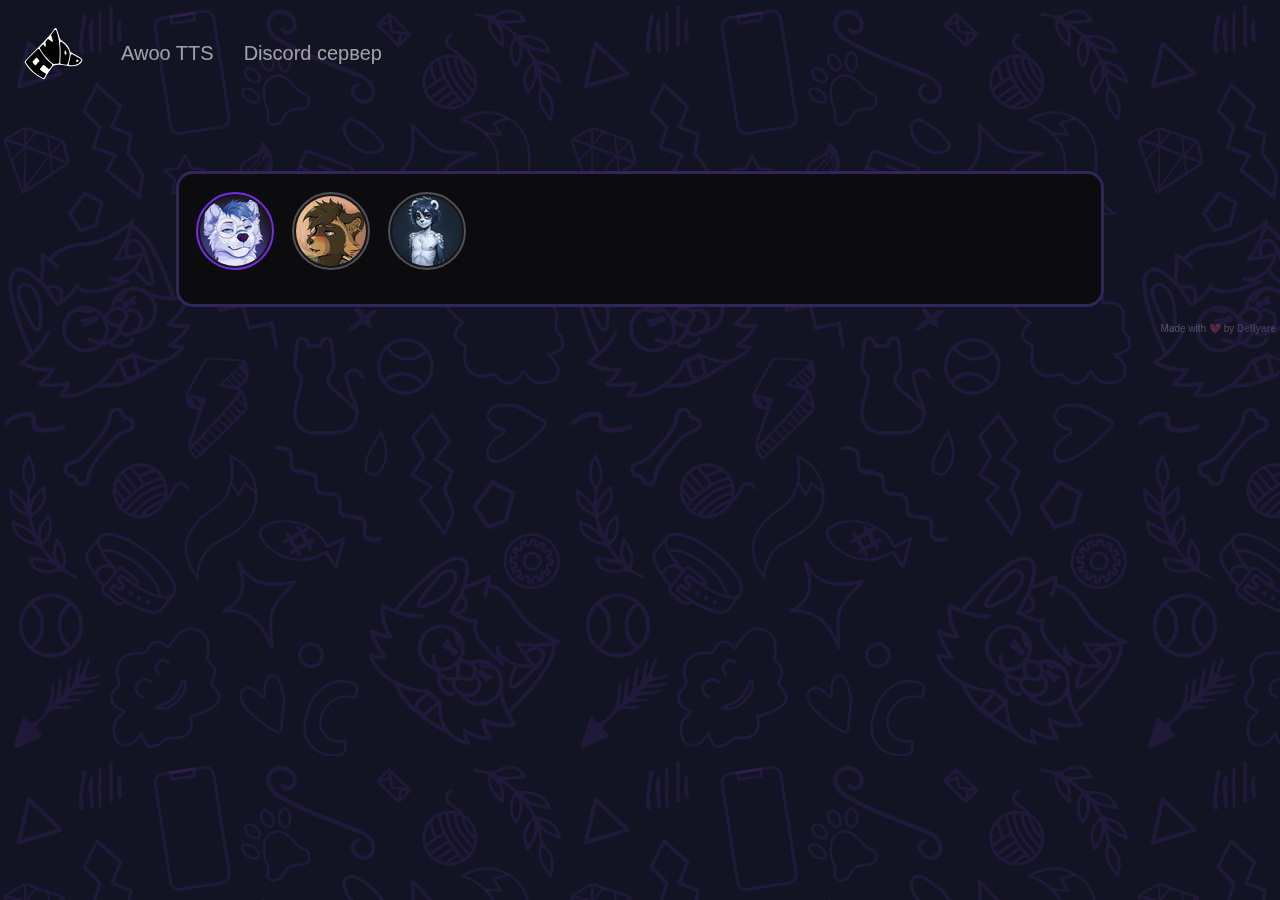
<file: index.html>
<!DOCTYPE html>
<html lang="ru">
<head>
	<meta name="title" content="Awoo Team">
	<meta name="description" content="Сайт Twitch команды Awoo">
	<meta name="keywords" content="furry, twitch, awoo, фурри, твич, vtuber, vtube, витубер, витебуры">
	<meta name="robots" content="index, follow">
	<meta http-equiv="Content-Type" content="text/html; charset=utf-8">
	<meta name="language" content="Russian">
	<meta name="twitter:card" content="summary">
	<meta name="twitter:site" content="@">
	<meta name="twitter:title" content="Awoo Team">
	<meta name="twitter:description" content="Сайт Twitch команды Awoo">
	
	<link rel="icon" type="image/png" href="/favicon-48x48.png" sizes="48x48" />
	<link rel="icon" type="image/svg+xml" href="/favicon.svg" />
	<link rel="shortcut icon" href="/favicon.ico" />
	<link rel="apple-touch-icon" sizes="180x180" href="/apple-touch-icon.png" />
	<meta name="apple-mobile-web-app-title" content="AwooTeam" />
	<link rel="manifest" href="/site.webmanifest" />
	
	<meta name="viewport" content="width=device-width, initial-scale=1" />
	
	<link rel="stylesheet" href="./static/default.css?v=1">
	<link rel="stylesheet" href="./static/index.css?v=1">

	<script src="https://embed.twitch.tv/embed/v1.js"></script>
	
	<!-- Yandex.Metrika counter -->
	<script type="text/javascript" >
		(function(m,e,t,r,i,k,a){m[i]=m[i]||function(){(m[i].a=m[i].a||[]).push(arguments)};
			m[i].l=1*new Date();
			for (var j = 0; j < document.scripts.length; j++) {if (document.scripts[j].src === r) { return; }}
			k=e.createElement(t),a=e.getElementsByTagName(t)[0],k.async=1,k.src=r,a.parentNode.insertBefore(k,a)})
		(window, document, "script", "https://mc.yandex.ru/metrika/tag.js", "ym");
		
		ym(98563178, "init", {
			clickmap:true,
			trackLinks:true,
			accurateTrackBounce:true,
			webvisor:true
		});
	</script>
	<noscript><div><img src="https://mc.yandex.ru/watch/98563178" style="position:absolute; left:-9999px;" alt="" /></div></noscript>
	<!-- /Yandex.Metrika counter -->

	<title>Awoo team</title>
</head>

<body>
	<nav class="navigation">
		<ul class="navigation__ul">
			<li class="navigation__li navigation__li--logo">
				<img class="navigation__logo" src="assets/images/logo.svg" alt="">
				<a class="navigation__logo-a" href="./" aria-label="На главную страницу"></a>
			</li>
			<li class="navigation__li">
				<a class="navigation__a" href="./tts">Awoo TTS</a>
			</li>
			<li class="navigation__li">
				<a class="navigation__a" href="https://discord.gg/nWaqmrPS2R" target="_blank">Discord сервер</a>
			</li>
		</ul>
	</nav>
	
	<main class="main">
		<div class="channel-container">
			<nav class="channels-list">
				<ul id="channelsList" class="channels-list__ul">
					<li id="channelbtn-m1shapager" class="channels-list__li channels-list__li--active">
						<button aria-label="Выбрать канал MishaPager" class="channels-list__button" onclick="changeChannel('m1shapager')">
							<img class="channels-list__img" src="./assets/images/avatars/m1shapager.png" alt="MishaPager Twitch Аватар">
						</button>
					</li>
					<li id="channelbtn-dellyare" class="channels-list__li">
						<button aria-label="Выбрать канал Dellyare" class="channels-list__button" onclick="changeChannel('dellyare')">
							<img class="channels-list__img" src="./assets/images/avatars/dellyare.png" alt="Dellyare Twitch Аватар">
						</button>
					</li>
					<li id="channelbtn-fluffy_mooon" class="channels-list__li">
						<button aria-label="Выбрать канал Fluffy_Mooon" class="channels-list__button" onclick="changeChannel('fluffy_mooon')">
							<img class="channels-list__img" src="./assets/images/avatars/fluffy_mooon.png" alt="fluffy_mooon Twitch Аватар">
						</button>
					</li>
				</ul>
			</nav>

			<div id="twitch-embed"></div>
		</div>

		<script type="text/javascript">
			const channelsList = document.getElementById("channelsList").children;
			
			const mainPlayer = new Twitch.Embed("twitch-embed", {
				channel: "m1shapager",
				layout: "video",
				theme: "dark",
			});
			
			function changeChannel(channel) {
				mainPlayer.setChannel(channel);

				for (let i = 0; i < channelsList.length; i++) {
					channelsList[i].classList.remove("channels-list__li--active");
				}

				document.getElementById(`channelbtn-${channel}`).classList.add("channels-list__li--active");
			}
		</script>
	</main>
	
	<span class="signature">Made with 💖 by <a class="signature__a" href="https://dellyare.com" target="_blank">Dellyare</a></span>
</body>

</html>
</file>
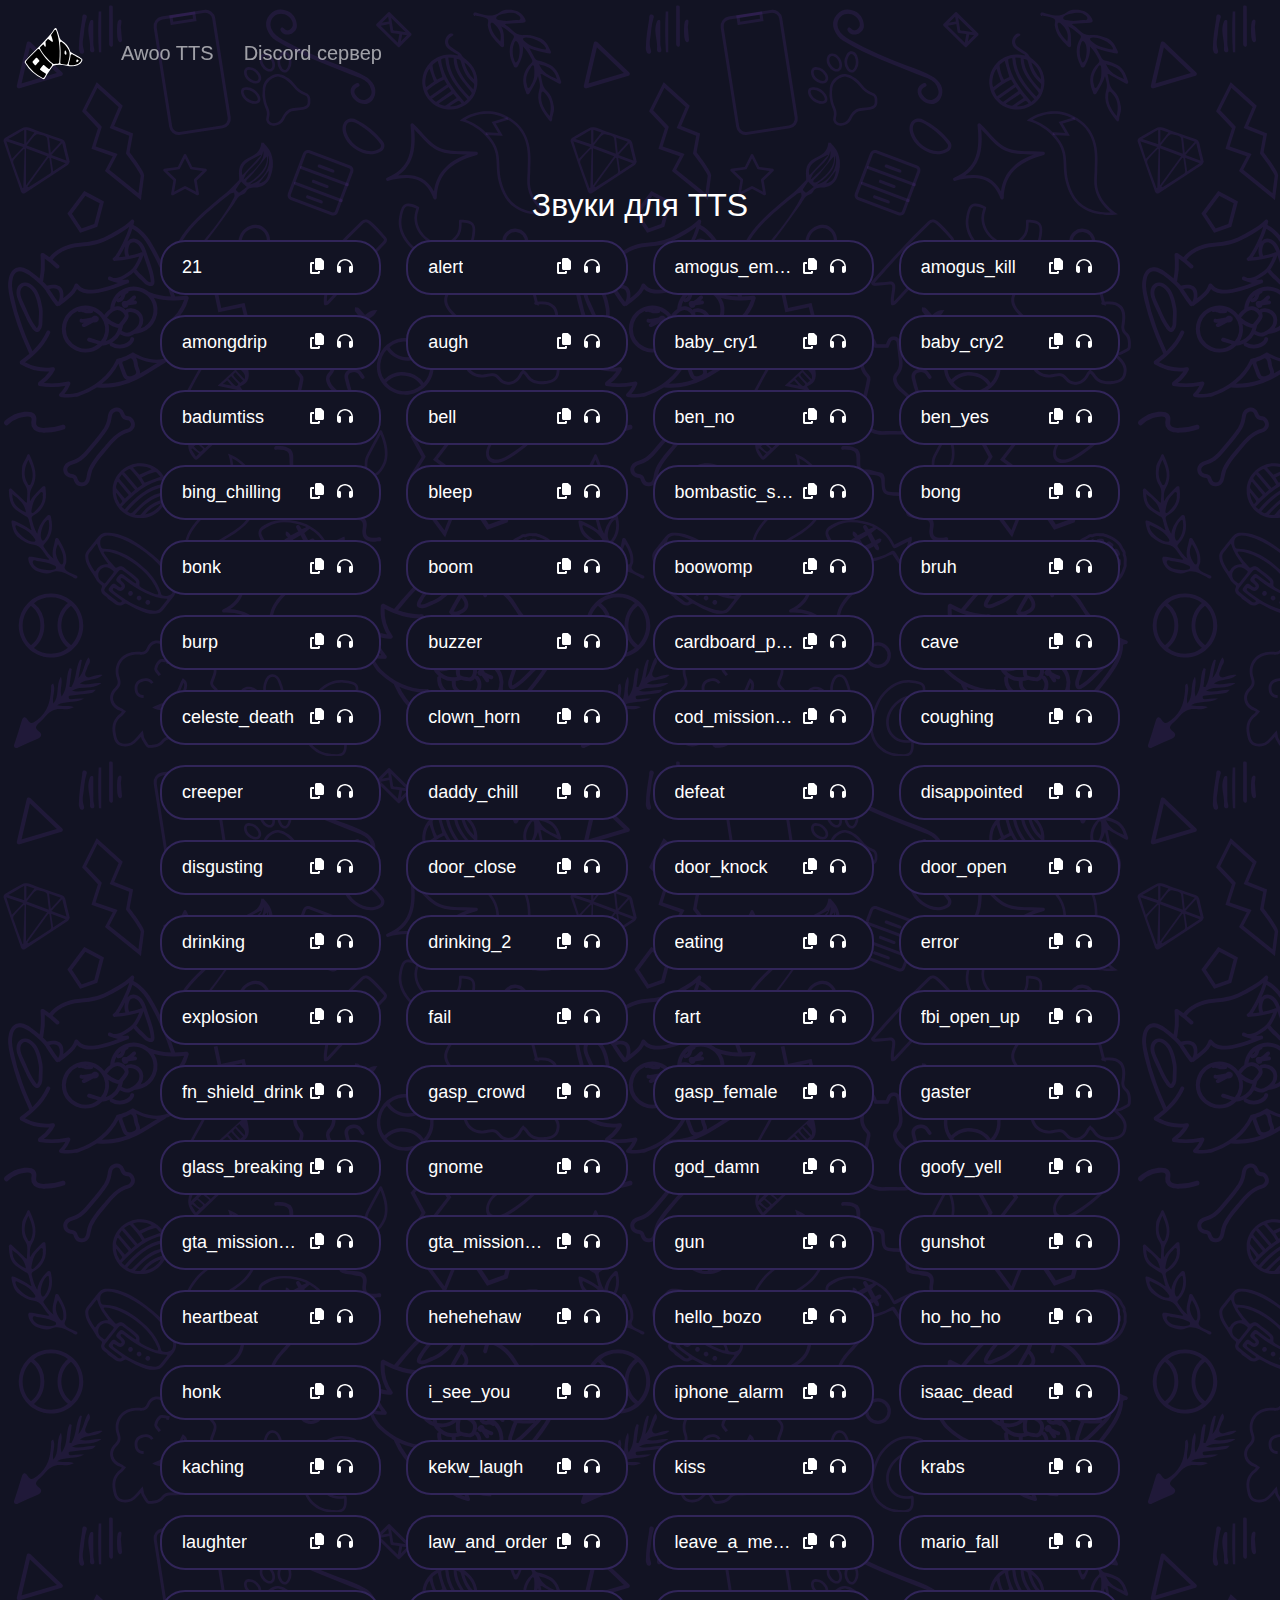
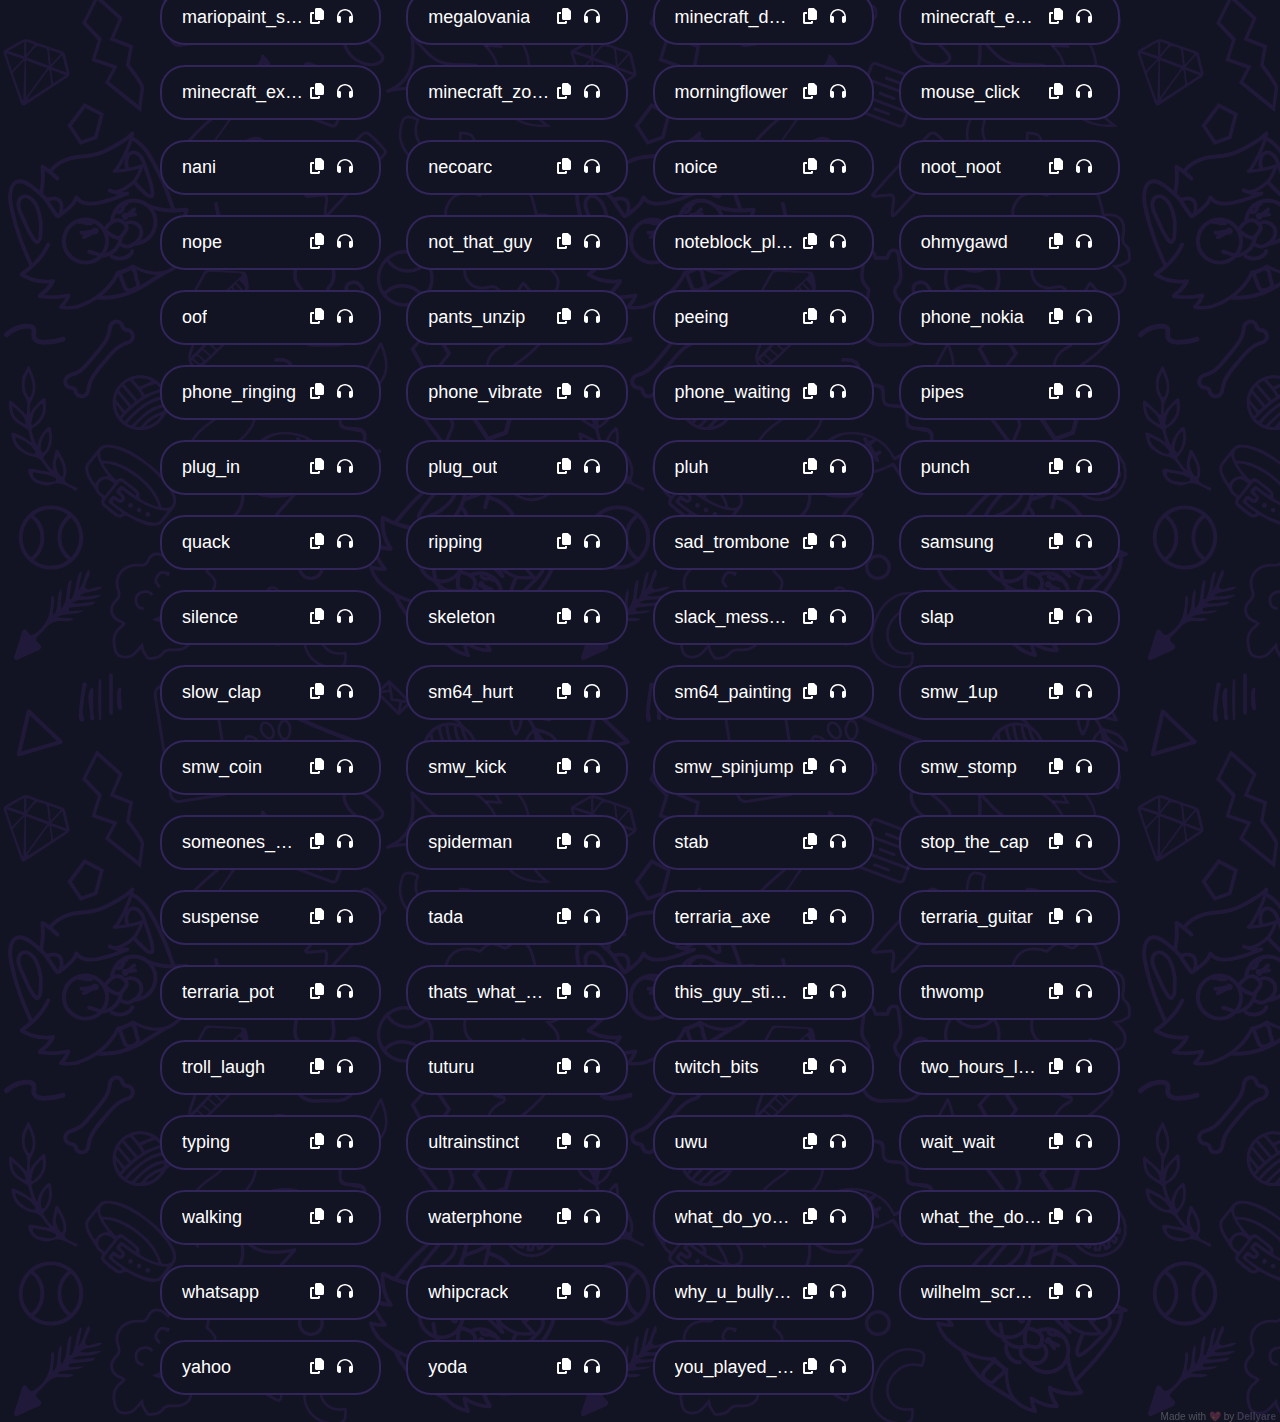
<file: tts.html>
<!DOCTYPE html>
<html lang="ru">
<head>
	<meta name="title" content="Awoo Team">
	<meta name="description" content="Сайт Twitch команды Awoo">
	<meta name="keywords" content="furry, twitch, awoo, фурри, твич, vtuber, vtube, витубер, витебуры">
	<meta name="robots" content="index, follow">
	<meta http-equiv="Content-Type" content="text/html; charset=utf-8">
	<meta name="language" content="Russian">
	<meta name="twitter:card" content="summary">
	<meta name="twitter:site" content="@">
	<meta name="twitter:title" content="Awoo Team">
	<meta name="twitter:description" content="Сайт Twitch команды Awoo">
	
	<link rel="icon" type="image/png" href="/favicon-48x48.png" sizes="48x48" />
	<link rel="icon" type="image/svg+xml" href="/favicon.svg" />
	<link rel="shortcut icon" href="/favicon.ico" />
	<link rel="apple-touch-icon" sizes="180x180" href="/apple-touch-icon.png" />
	<meta name="apple-mobile-web-app-title" content="AwooTeam" />
	<link rel="manifest" href="/site.webmanifest" />

	<meta name="viewport" content="width=device-width, initial-scale=1" />
	
	<link rel="stylesheet" href="./static/default.css?v=1">
	<link rel="stylesheet" href="./static/tts.css?v=1">
	
	<!-- Yandex.Metrika counter -->
	<script type="text/javascript" >
		(function(m,e,t,r,i,k,a){m[i]=m[i]||function(){(m[i].a=m[i].a||[]).push(arguments)};
			m[i].l=1*new Date();
			for (var j = 0; j < document.scripts.length; j++) {if (document.scripts[j].src === r) { return; }}
			k=e.createElement(t),a=e.getElementsByTagName(t)[0],k.async=1,k.src=r,a.parentNode.insertBefore(k,a)})
		(window, document, "script", "https://mc.yandex.ru/metrika/tag.js", "ym");
		
		ym(98563178, "init", {
			clickmap:true,
			trackLinks:true,
			accurateTrackBounce:true,
			webvisor:true
		});
	</script>
	<noscript><div><img src="https://mc.yandex.ru/watch/98563178" style="position:absolute; left:-9999px;" alt="" /></div></noscript>
	<!-- /Yandex.Metrika counter -->
	
	<title>Awoo TTS</title>
</head>
<body>
	<nav class="navigation">
		<ul class="navigation__ul">
			<li class="navigation__li navigation__li--logo">
				<img class="navigation__logo" src="assets/images/logo.svg" alt="">
				<a class="navigation__logo-a" href="./" aria-label="На главную страницу"></a>
			</li>
			<li class="navigation__li">
				<a class="navigation__a" href="./tts">Awoo TTS</a>
			</li>
			<li class="navigation__li">
				<a class="navigation__a" href="https://discord.gg/nWaqmrPS2R" target="_blank">Discord сервер</a>
			</li>
		</ul>
	</nav>
	
	<main class="main">
		<div class="soundboard">
			<h1 class="h1">Звуки для TTS</h1>
			<ul class="soundboard__ul" onclick="soundHandler(event)">
				<li class="soundboard__li" data-sound="21">
					<span class="soundboard__title">21</span>
					<button data-type="copy" class="soundboard__btn" aria-label="Скопировать звук">
						<img class="soundboard__icon" src="./static/icons/copy.svg" alt="Иконка звука">
					</button>
					<button data-type="play" class="soundboard__btn" aria-label="Прослушать звук">
						<img class="soundboard__icon" src="./static/icons/headphones.svg" alt="Иконка наушников">
					</button>
				</li>
				<li class="soundboard__li" data-sound="alert">
					<span class="soundboard__title">alert</span>
					<button data-type="copy" class="soundboard__btn" aria-label="Скопировать звук">
						<img class="soundboard__icon" src="./static/icons/copy.svg" alt="Иконка звука">
					</button>
					<button data-type="play" class="soundboard__btn" aria-label="Прослушать звук">
						<img class="soundboard__icon" src="./static/icons/headphones.svg" alt="Иконка наушников">
					</button>
				</li>
				<li class="soundboard__li" data-sound="amogus_emergency">
					<span class="soundboard__title">amogus_emergency</span>
					<button data-type="copy" class="soundboard__btn" aria-label="Скопировать звук">
						<img class="soundboard__icon" src="./static/icons/copy.svg" alt="Иконка звука">
					</button>
					<button data-type="play" class="soundboard__btn" aria-label="Прослушать звук">
						<img class="soundboard__icon" src="./static/icons/headphones.svg" alt="Иконка наушников">
					</button>
				</li>
				<li class="soundboard__li" data-sound="amogus_kill">
					<span class="soundboard__title">amogus_kill</span>
					<button data-type="copy" class="soundboard__btn" aria-label="Скопировать звук">
						<img class="soundboard__icon" src="./static/icons/copy.svg" alt="Иконка звука">
					</button>
					<button data-type="play" class="soundboard__btn" aria-label="Прослушать звук">
						<img class="soundboard__icon" src="./static/icons/headphones.svg" alt="Иконка наушников">
					</button>
				</li>
				<li class="soundboard__li" data-sound="amongdrip">
					<span class="soundboard__title">amongdrip</span>
					<button data-type="copy" class="soundboard__btn" aria-label="Скопировать звук">
						<img class="soundboard__icon" src="./static/icons/copy.svg" alt="Иконка звука">
					</button>
					<button data-type="play" class="soundboard__btn" aria-label="Прослушать звук">
						<img class="soundboard__icon" src="./static/icons/headphones.svg" alt="Иконка наушников">
					</button>
				</li>
				<li class="soundboard__li" data-sound="augh">
					<span class="soundboard__title">augh</span>
					<button data-type="copy" class="soundboard__btn" aria-label="Скопировать звук">
						<img class="soundboard__icon" src="./static/icons/copy.svg" alt="Иконка звука">
					</button>
					<button data-type="play" class="soundboard__btn" aria-label="Прослушать звук">
						<img class="soundboard__icon" src="./static/icons/headphones.svg" alt="Иконка наушников">
					</button>
				</li>
				<li class="soundboard__li" data-sound="baby_cry1">
					<span class="soundboard__title">baby_cry1</span>
					<button data-type="copy" class="soundboard__btn" aria-label="Скопировать звук">
						<img class="soundboard__icon" src="./static/icons/copy.svg" alt="Иконка звука">
					</button>
					<button data-type="play" class="soundboard__btn" aria-label="Прослушать звук">
						<img class="soundboard__icon" src="./static/icons/headphones.svg" alt="Иконка наушников">
					</button>
				</li>
				<li class="soundboard__li" data-sound="baby_cry2">
					<span class="soundboard__title">baby_cry2</span>
					<button data-type="copy" class="soundboard__btn" aria-label="Скопировать звук">
						<img class="soundboard__icon" src="./static/icons/copy.svg" alt="Иконка звука">
					</button>
					<button data-type="play" class="soundboard__btn" aria-label="Прослушать звук">
						<img class="soundboard__icon" src="./static/icons/headphones.svg" alt="Иконка наушников">
					</button>
				</li>
				<li class="soundboard__li" data-sound="badumtiss">
					<span class="soundboard__title">badumtiss</span>
					<button data-type="copy" class="soundboard__btn" aria-label="Скопировать звук">
						<img class="soundboard__icon" src="./static/icons/copy.svg" alt="Иконка звука">
					</button>
					<button data-type="play" class="soundboard__btn" aria-label="Прослушать звук">
						<img class="soundboard__icon" src="./static/icons/headphones.svg" alt="Иконка наушников">
					</button>
				</li>
				<li class="soundboard__li" data-sound="bell">
					<span class="soundboard__title">bell</span>
					<button data-type="copy" class="soundboard__btn" aria-label="Скопировать звук">
						<img class="soundboard__icon" src="./static/icons/copy.svg" alt="Иконка звука">
					</button>
					<button data-type="play" class="soundboard__btn" aria-label="Прослушать звук">
						<img class="soundboard__icon" src="./static/icons/headphones.svg" alt="Иконка наушников">
					</button>
				</li>
				<li class="soundboard__li" data-sound="ben_no">
					<span class="soundboard__title">ben_no</span>
					<button data-type="copy" class="soundboard__btn" aria-label="Скопировать звук">
						<img class="soundboard__icon" src="./static/icons/copy.svg" alt="Иконка звука">
					</button>
					<button data-type="play" class="soundboard__btn" aria-label="Прослушать звук">
						<img class="soundboard__icon" src="./static/icons/headphones.svg" alt="Иконка наушников">
					</button>
				</li>
				<li class="soundboard__li" data-sound="ben_yes">
					<span class="soundboard__title">ben_yes</span>
					<button data-type="copy" class="soundboard__btn" aria-label="Скопировать звук">
						<img class="soundboard__icon" src="./static/icons/copy.svg" alt="Иконка звука">
					</button>
					<button data-type="play" class="soundboard__btn" aria-label="Прослушать звук">
						<img class="soundboard__icon" src="./static/icons/headphones.svg" alt="Иконка наушников">
					</button>
				</li>
				<li class="soundboard__li" data-sound="bing_chilling">
					<span class="soundboard__title">bing_chilling</span>
					<button data-type="copy" class="soundboard__btn" aria-label="Скопировать звук">
						<img class="soundboard__icon" src="./static/icons/copy.svg" alt="Иконка звука">
					</button>
					<button data-type="play" class="soundboard__btn" aria-label="Прослушать звук">
						<img class="soundboard__icon" src="./static/icons/headphones.svg" alt="Иконка наушников">
					</button>
				</li>
				<li class="soundboard__li" data-sound="bleep">
					<span class="soundboard__title">bleep</span>
					<button data-type="copy" class="soundboard__btn" aria-label="Скопировать звук">
						<img class="soundboard__icon" src="./static/icons/copy.svg" alt="Иконка звука">
					</button>
					<button data-type="play" class="soundboard__btn" aria-label="Прослушать звук">
						<img class="soundboard__icon" src="./static/icons/headphones.svg" alt="Иконка наушников">
					</button>
				</li>
				<li class="soundboard__li" data-sound="bombastic_side_eye">
					<span class="soundboard__title">bombastic_side_eye</span>
					<button data-type="copy" class="soundboard__btn" aria-label="Скопировать звук">
						<img class="soundboard__icon" src="./static/icons/copy.svg" alt="Иконка звука">
					</button>
					<button data-type="play" class="soundboard__btn" aria-label="Прослушать звук">
						<img class="soundboard__icon" src="./static/icons/headphones.svg" alt="Иконка наушников">
					</button>
				</li>
				<li class="soundboard__li" data-sound="bong">
					<span class="soundboard__title">bong</span>
					<button data-type="copy" class="soundboard__btn" aria-label="Скопировать звук">
						<img class="soundboard__icon" src="./static/icons/copy.svg" alt="Иконка звука">
					</button>
					<button data-type="play" class="soundboard__btn" aria-label="Прослушать звук">
						<img class="soundboard__icon" src="./static/icons/headphones.svg" alt="Иконка наушников">
					</button>
				</li>
				<li class="soundboard__li" data-sound="bonk">
					<span class="soundboard__title">bonk</span>
					<button data-type="copy" class="soundboard__btn" aria-label="Скопировать звук">
						<img class="soundboard__icon" src="./static/icons/copy.svg" alt="Иконка звука">
					</button>
					<button data-type="play" class="soundboard__btn" aria-label="Прослушать звук">
						<img class="soundboard__icon" src="./static/icons/headphones.svg" alt="Иконка наушников">
					</button>
				</li>
				<li class="soundboard__li" data-sound="boom">
					<span class="soundboard__title">boom</span>
					<button data-type="copy" class="soundboard__btn" aria-label="Скопировать звук">
						<img class="soundboard__icon" src="./static/icons/copy.svg" alt="Иконка звука">
					</button>
					<button data-type="play" class="soundboard__btn" aria-label="Прослушать звук">
						<img class="soundboard__icon" src="./static/icons/headphones.svg" alt="Иконка наушников">
					</button>
				</li>
				<li class="soundboard__li" data-sound="boowomp">
					<span class="soundboard__title">boowomp</span>
					<button data-type="copy" class="soundboard__btn" aria-label="Скопировать звук">
						<img class="soundboard__icon" src="./static/icons/copy.svg" alt="Иконка звука">
					</button>
					<button data-type="play" class="soundboard__btn" aria-label="Прослушать звук">
						<img class="soundboard__icon" src="./static/icons/headphones.svg" alt="Иконка наушников">
					</button>
				</li>
				<li class="soundboard__li" data-sound="bruh">
					<span class="soundboard__title">bruh</span>
					<button data-type="copy" class="soundboard__btn" aria-label="Скопировать звук">
						<img class="soundboard__icon" src="./static/icons/copy.svg" alt="Иконка звука">
					</button>
					<button data-type="play" class="soundboard__btn" aria-label="Прослушать звук">
						<img class="soundboard__icon" src="./static/icons/headphones.svg" alt="Иконка наушников">
					</button>
				</li>
				<li class="soundboard__li" data-sound="burp">
					<span class="soundboard__title">burp</span>
					<button data-type="copy" class="soundboard__btn" aria-label="Скопировать звук">
						<img class="soundboard__icon" src="./static/icons/copy.svg" alt="Иконка звука">
					</button>
					<button data-type="play" class="soundboard__btn" aria-label="Прослушать звук">
						<img class="soundboard__icon" src="./static/icons/headphones.svg" alt="Иконка наушников">
					</button>
				</li>
				<li class="soundboard__li" data-sound="buzzer">
					<span class="soundboard__title">buzzer</span>
					<button data-type="copy" class="soundboard__btn" aria-label="Скопировать звук">
						<img class="soundboard__icon" src="./static/icons/copy.svg" alt="Иконка звука">
					</button>
					<button data-type="play" class="soundboard__btn" aria-label="Прослушать звук">
						<img class="soundboard__icon" src="./static/icons/headphones.svg" alt="Иконка наушников">
					</button>
				</li>
				<li class="soundboard__li" data-sound="cardboard_pipe">
					<span class="soundboard__title">cardboard_pipe</span>
					<button data-type="copy" class="soundboard__btn" aria-label="Скопировать звук">
						<img class="soundboard__icon" src="./static/icons/copy.svg" alt="Иконка звука">
					</button>
					<button data-type="play" class="soundboard__btn" aria-label="Прослушать звук">
						<img class="soundboard__icon" src="./static/icons/headphones.svg" alt="Иконка наушников">
					</button>
				</li>
				<li class="soundboard__li" data-sound="cave">
					<span class="soundboard__title">cave</span>
					<button data-type="copy" class="soundboard__btn" aria-label="Скопировать звук">
						<img class="soundboard__icon" src="./static/icons/copy.svg" alt="Иконка звука">
					</button>
					<button data-type="play" class="soundboard__btn" aria-label="Прослушать звук">
						<img class="soundboard__icon" src="./static/icons/headphones.svg" alt="Иконка наушников">
					</button>
				</li>
				<li class="soundboard__li" data-sound="celeste_death">
					<span class="soundboard__title">celeste_death</span>
					<button data-type="copy" class="soundboard__btn" aria-label="Скопировать звук">
						<img class="soundboard__icon" src="./static/icons/copy.svg" alt="Иконка звука">
					</button>
					<button data-type="play" class="soundboard__btn" aria-label="Прослушать звук">
						<img class="soundboard__icon" src="./static/icons/headphones.svg" alt="Иконка наушников">
					</button>
				</li>
				<li class="soundboard__li" data-sound="clown_horn">
					<span class="soundboard__title">clown_horn</span>
					<button data-type="copy" class="soundboard__btn" aria-label="Скопировать звук">
						<img class="soundboard__icon" src="./static/icons/copy.svg" alt="Иконка звука">
					</button>
					<button data-type="play" class="soundboard__btn" aria-label="Прослушать звук">
						<img class="soundboard__icon" src="./static/icons/headphones.svg" alt="Иконка наушников">
					</button>
				</li>
				<li class="soundboard__li" data-sound="cod_mission_fail">
					<span class="soundboard__title">cod_mission_fail</span>
					<button data-type="copy" class="soundboard__btn" aria-label="Скопировать звук">
						<img class="soundboard__icon" src="./static/icons/copy.svg" alt="Иконка звука">
					</button>
					<button data-type="play" class="soundboard__btn" aria-label="Прослушать звук">
						<img class="soundboard__icon" src="./static/icons/headphones.svg" alt="Иконка наушников">
					</button>
				</li>
				<li class="soundboard__li" data-sound="coughing">
					<span class="soundboard__title">coughing</span>
					<button data-type="copy" class="soundboard__btn" aria-label="Скопировать звук">
						<img class="soundboard__icon" src="./static/icons/copy.svg" alt="Иконка звука">
					</button>
					<button data-type="play" class="soundboard__btn" aria-label="Прослушать звук">
						<img class="soundboard__icon" src="./static/icons/headphones.svg" alt="Иконка наушников">
					</button>
				</li>
				<li class="soundboard__li" data-sound="creeper">
					<span class="soundboard__title">creeper</span>
					<button data-type="copy" class="soundboard__btn" aria-label="Скопировать звук">
						<img class="soundboard__icon" src="./static/icons/copy.svg" alt="Иконка звука">
					</button>
					<button data-type="play" class="soundboard__btn" aria-label="Прослушать звук">
						<img class="soundboard__icon" src="./static/icons/headphones.svg" alt="Иконка наушников">
					</button>
				</li>
				<li class="soundboard__li" data-sound="daddy_chill">
					<span class="soundboard__title">daddy_chill</span>
					<button data-type="copy" class="soundboard__btn" aria-label="Скопировать звук">
						<img class="soundboard__icon" src="./static/icons/copy.svg" alt="Иконка звука">
					</button>
					<button data-type="play" class="soundboard__btn" aria-label="Прослушать звук">
						<img class="soundboard__icon" src="./static/icons/headphones.svg" alt="Иконка наушников">
					</button>
				</li>
				<li class="soundboard__li" data-sound="defeat">
					<span class="soundboard__title">defeat</span>
					<button data-type="copy" class="soundboard__btn" aria-label="Скопировать звук">
						<img class="soundboard__icon" src="./static/icons/copy.svg" alt="Иконка звука">
					</button>
					<button data-type="play" class="soundboard__btn" aria-label="Прослушать звук">
						<img class="soundboard__icon" src="./static/icons/headphones.svg" alt="Иконка наушников">
					</button>
				</li>
				<li class="soundboard__li" data-sound="disappointed">
					<span class="soundboard__title">disappointed</span>
					<button data-type="copy" class="soundboard__btn" aria-label="Скопировать звук">
						<img class="soundboard__icon" src="./static/icons/copy.svg" alt="Иконка звука">
					</button>
					<button data-type="play" class="soundboard__btn" aria-label="Прослушать звук">
						<img class="soundboard__icon" src="./static/icons/headphones.svg" alt="Иконка наушников">
					</button>
				</li>
				<li class="soundboard__li" data-sound="disgusting">
					<span class="soundboard__title">disgusting</span>
					<button data-type="copy" class="soundboard__btn" aria-label="Скопировать звук">
						<img class="soundboard__icon" src="./static/icons/copy.svg" alt="Иконка звука">
					</button>
					<button data-type="play" class="soundboard__btn" aria-label="Прослушать звук">
						<img class="soundboard__icon" src="./static/icons/headphones.svg" alt="Иконка наушников">
					</button>
				</li>
				<li class="soundboard__li" data-sound="door_close">
					<span class="soundboard__title">door_close</span>
					<button data-type="copy" class="soundboard__btn" aria-label="Скопировать звук">
						<img class="soundboard__icon" src="./static/icons/copy.svg" alt="Иконка звука">
					</button>
					<button data-type="play" class="soundboard__btn" aria-label="Прослушать звук">
						<img class="soundboard__icon" src="./static/icons/headphones.svg" alt="Иконка наушников">
					</button>
				</li>
				<li class="soundboard__li" data-sound="door_knock">
					<span class="soundboard__title">door_knock</span>
					<button data-type="copy" class="soundboard__btn" aria-label="Скопировать звук">
						<img class="soundboard__icon" src="./static/icons/copy.svg" alt="Иконка звука">
					</button>
					<button data-type="play" class="soundboard__btn" aria-label="Прослушать звук">
						<img class="soundboard__icon" src="./static/icons/headphones.svg" alt="Иконка наушников">
					</button>
				</li>
				<li class="soundboard__li" data-sound="door_open">
					<span class="soundboard__title">door_open</span>
					<button data-type="copy" class="soundboard__btn" aria-label="Скопировать звук">
						<img class="soundboard__icon" src="./static/icons/copy.svg" alt="Иконка звука">
					</button>
					<button data-type="play" class="soundboard__btn" aria-label="Прослушать звук">
						<img class="soundboard__icon" src="./static/icons/headphones.svg" alt="Иконка наушников">
					</button>
				</li>
				<li class="soundboard__li" data-sound="drinking">
					<span class="soundboard__title">drinking</span>
					<button data-type="copy" class="soundboard__btn" aria-label="Скопировать звук">
						<img class="soundboard__icon" src="./static/icons/copy.svg" alt="Иконка звука">
					</button>
					<button data-type="play" class="soundboard__btn" aria-label="Прослушать звук">
						<img class="soundboard__icon" src="./static/icons/headphones.svg" alt="Иконка наушников">
					</button>
				</li>
				<li class="soundboard__li" data-sound="drinking_2">
					<span class="soundboard__title">drinking_2</span>
					<button data-type="copy" class="soundboard__btn" aria-label="Скопировать звук">
						<img class="soundboard__icon" src="./static/icons/copy.svg" alt="Иконка звука">
					</button>
					<button data-type="play" class="soundboard__btn" aria-label="Прослушать звук">
						<img class="soundboard__icon" src="./static/icons/headphones.svg" alt="Иконка наушников">
					</button>
				</li>
				<li class="soundboard__li" data-sound="eating">
					<span class="soundboard__title">eating</span>
					<button data-type="copy" class="soundboard__btn" aria-label="Скопировать звук">
						<img class="soundboard__icon" src="./static/icons/copy.svg" alt="Иконка звука">
					</button>
					<button data-type="play" class="soundboard__btn" aria-label="Прослушать звук">
						<img class="soundboard__icon" src="./static/icons/headphones.svg" alt="Иконка наушников">
					</button>
				</li>
				<li class="soundboard__li" data-sound="error">
					<span class="soundboard__title">error</span>
					<button data-type="copy" class="soundboard__btn" aria-label="Скопировать звук">
						<img class="soundboard__icon" src="./static/icons/copy.svg" alt="Иконка звука">
					</button>
					<button data-type="play" class="soundboard__btn" aria-label="Прослушать звук">
						<img class="soundboard__icon" src="./static/icons/headphones.svg" alt="Иконка наушников">
					</button>
				</li>
				<li class="soundboard__li" data-sound="explosion">
					<span class="soundboard__title">explosion</span>
					<button data-type="copy" class="soundboard__btn" aria-label="Скопировать звук">
						<img class="soundboard__icon" src="./static/icons/copy.svg" alt="Иконка звука">
					</button>
					<button data-type="play" class="soundboard__btn" aria-label="Прослушать звук">
						<img class="soundboard__icon" src="./static/icons/headphones.svg" alt="Иконка наушников">
					</button>
				</li>
				<li class="soundboard__li" data-sound="fail">
					<span class="soundboard__title">fail</span>
					<button data-type="copy" class="soundboard__btn" aria-label="Скопировать звук">
						<img class="soundboard__icon" src="./static/icons/copy.svg" alt="Иконка звука">
					</button>
					<button data-type="play" class="soundboard__btn" aria-label="Прослушать звук">
						<img class="soundboard__icon" src="./static/icons/headphones.svg" alt="Иконка наушников">
					</button>
				</li>
				<li class="soundboard__li" data-sound="fart">
					<span class="soundboard__title">fart</span>
					<button data-type="copy" class="soundboard__btn" aria-label="Скопировать звук">
						<img class="soundboard__icon" src="./static/icons/copy.svg" alt="Иконка звука">
					</button>
					<button data-type="play" class="soundboard__btn" aria-label="Прослушать звук">
						<img class="soundboard__icon" src="./static/icons/headphones.svg" alt="Иконка наушников">
					</button>
				</li>
				<li class="soundboard__li" data-sound="fbi_open_up">
					<span class="soundboard__title">fbi_open_up</span>
					<button data-type="copy" class="soundboard__btn" aria-label="Скопировать звук">
						<img class="soundboard__icon" src="./static/icons/copy.svg" alt="Иконка звука">
					</button>
					<button data-type="play" class="soundboard__btn" aria-label="Прослушать звук">
						<img class="soundboard__icon" src="./static/icons/headphones.svg" alt="Иконка наушников">
					</button>
				</li>
				<li class="soundboard__li" data-sound="fn_shield_drink">
					<span class="soundboard__title">fn_shield_drink</span>
					<button data-type="copy" class="soundboard__btn" aria-label="Скопировать звук">
						<img class="soundboard__icon" src="./static/icons/copy.svg" alt="Иконка звука">
					</button>
					<button data-type="play" class="soundboard__btn" aria-label="Прослушать звук">
						<img class="soundboard__icon" src="./static/icons/headphones.svg" alt="Иконка наушников">
					</button>
				</li>
				<li class="soundboard__li" data-sound="gasp_crowd">
					<span class="soundboard__title">gasp_crowd</span>
					<button data-type="copy" class="soundboard__btn" aria-label="Скопировать звук">
						<img class="soundboard__icon" src="./static/icons/copy.svg" alt="Иконка звука">
					</button>
					<button data-type="play" class="soundboard__btn" aria-label="Прослушать звук">
						<img class="soundboard__icon" src="./static/icons/headphones.svg" alt="Иконка наушников">
					</button>
				</li>
				<li class="soundboard__li" data-sound="gasp_female">
					<span class="soundboard__title">gasp_female</span>
					<button data-type="copy" class="soundboard__btn" aria-label="Скопировать звук">
						<img class="soundboard__icon" src="./static/icons/copy.svg" alt="Иконка звука">
					</button>
					<button data-type="play" class="soundboard__btn" aria-label="Прослушать звук">
						<img class="soundboard__icon" src="./static/icons/headphones.svg" alt="Иконка наушников">
					</button>
				</li>
				<li class="soundboard__li" data-sound="gaster">
					<span class="soundboard__title">gaster</span>
					<button data-type="copy" class="soundboard__btn" aria-label="Скопировать звук">
						<img class="soundboard__icon" src="./static/icons/copy.svg" alt="Иконка звука">
					</button>
					<button data-type="play" class="soundboard__btn" aria-label="Прослушать звук">
						<img class="soundboard__icon" src="./static/icons/headphones.svg" alt="Иконка наушников">
					</button>
				</li>
				<li class="soundboard__li" data-sound="glass_breaking">
					<span class="soundboard__title">glass_breaking</span>
					<button data-type="copy" class="soundboard__btn" aria-label="Скопировать звук">
						<img class="soundboard__icon" src="./static/icons/copy.svg" alt="Иконка звука">
					</button>
					<button data-type="play" class="soundboard__btn" aria-label="Прослушать звук">
						<img class="soundboard__icon" src="./static/icons/headphones.svg" alt="Иконка наушников">
					</button>
				</li>
				<li class="soundboard__li" data-sound="gnome">
					<span class="soundboard__title">gnome</span>
					<button data-type="copy" class="soundboard__btn" aria-label="Скопировать звук">
						<img class="soundboard__icon" src="./static/icons/copy.svg" alt="Иконка звука">
					</button>
					<button data-type="play" class="soundboard__btn" aria-label="Прослушать звук">
						<img class="soundboard__icon" src="./static/icons/headphones.svg" alt="Иконка наушников">
					</button>
				</li>
				<li class="soundboard__li" data-sound="god_damn">
					<span class="soundboard__title">god_damn</span>
					<button data-type="copy" class="soundboard__btn" aria-label="Скопировать звук">
						<img class="soundboard__icon" src="./static/icons/copy.svg" alt="Иконка звука">
					</button>
					<button data-type="play" class="soundboard__btn" aria-label="Прослушать звук">
						<img class="soundboard__icon" src="./static/icons/headphones.svg" alt="Иконка наушников">
					</button>
				</li>
				<li class="soundboard__li" data-sound="goofy_yell">
					<span class="soundboard__title">goofy_yell</span>
					<button data-type="copy" class="soundboard__btn" aria-label="Скопировать звук">
						<img class="soundboard__icon" src="./static/icons/copy.svg" alt="Иконка звука">
					</button>
					<button data-type="play" class="soundboard__btn" aria-label="Прослушать звук">
						<img class="soundboard__icon" src="./static/icons/headphones.svg" alt="Иконка наушников">
					</button>
				</li>
				<li class="soundboard__li" data-sound="gta_mission_fail">
					<span class="soundboard__title">gta_mission_fail</span>
					<button data-type="copy" class="soundboard__btn" aria-label="Скопировать звук">
						<img class="soundboard__icon" src="./static/icons/copy.svg" alt="Иконка звука">
					</button>
					<button data-type="play" class="soundboard__btn" aria-label="Прослушать звук">
						<img class="soundboard__icon" src="./static/icons/headphones.svg" alt="Иконка наушников">
					</button>
				</li>
				<li class="soundboard__li" data-sound="gta_mission_pass">
					<span class="soundboard__title">gta_mission_pass</span>
					<button data-type="copy" class="soundboard__btn" aria-label="Скопировать звук">
						<img class="soundboard__icon" src="./static/icons/copy.svg" alt="Иконка звука">
					</button>
					<button data-type="play" class="soundboard__btn" aria-label="Прослушать звук">
						<img class="soundboard__icon" src="./static/icons/headphones.svg" alt="Иконка наушников">
					</button>
				</li>
				<li class="soundboard__li" data-sound="gun">
					<span class="soundboard__title">gun</span>
					<button data-type="copy" class="soundboard__btn" aria-label="Скопировать звук">
						<img class="soundboard__icon" src="./static/icons/copy.svg" alt="Иконка звука">
					</button>
					<button data-type="play" class="soundboard__btn" aria-label="Прослушать звук">
						<img class="soundboard__icon" src="./static/icons/headphones.svg" alt="Иконка наушников">
					</button>
				</li>
				<li class="soundboard__li" data-sound="gunshot">
					<span class="soundboard__title">gunshot</span>
					<button data-type="copy" class="soundboard__btn" aria-label="Скопировать звук">
						<img class="soundboard__icon" src="./static/icons/copy.svg" alt="Иконка звука">
					</button>
					<button data-type="play" class="soundboard__btn" aria-label="Прослушать звук">
						<img class="soundboard__icon" src="./static/icons/headphones.svg" alt="Иконка наушников">
					</button>
				</li>
				<li class="soundboard__li" data-sound="heartbeat">
					<span class="soundboard__title">heartbeat</span>
					<button data-type="copy" class="soundboard__btn" aria-label="Скопировать звук">
						<img class="soundboard__icon" src="./static/icons/copy.svg" alt="Иконка звука">
					</button>
					<button data-type="play" class="soundboard__btn" aria-label="Прослушать звук">
						<img class="soundboard__icon" src="./static/icons/headphones.svg" alt="Иконка наушников">
					</button>
				</li>
				<li class="soundboard__li" data-sound="hehehehaw">
					<span class="soundboard__title">hehehehaw</span>
					<button data-type="copy" class="soundboard__btn" aria-label="Скопировать звук">
						<img class="soundboard__icon" src="./static/icons/copy.svg" alt="Иконка звука">
					</button>
					<button data-type="play" class="soundboard__btn" aria-label="Прослушать звук">
						<img class="soundboard__icon" src="./static/icons/headphones.svg" alt="Иконка наушников">
					</button>
				</li>
				<li class="soundboard__li" data-sound="hello_bozo">
					<span class="soundboard__title">hello_bozo</span>
					<button data-type="copy" class="soundboard__btn" aria-label="Скопировать звук">
						<img class="soundboard__icon" src="./static/icons/copy.svg" alt="Иконка звука">
					</button>
					<button data-type="play" class="soundboard__btn" aria-label="Прослушать звук">
						<img class="soundboard__icon" src="./static/icons/headphones.svg" alt="Иконка наушников">
					</button>
				</li>
				<li class="soundboard__li" data-sound="ho_ho_ho">
					<span class="soundboard__title">ho_ho_ho</span>
					<button data-type="copy" class="soundboard__btn" aria-label="Скопировать звук">
						<img class="soundboard__icon" src="./static/icons/copy.svg" alt="Иконка звука">
					</button>
					<button data-type="play" class="soundboard__btn" aria-label="Прослушать звук">
						<img class="soundboard__icon" src="./static/icons/headphones.svg" alt="Иконка наушников">
					</button>
				</li>
				<li class="soundboard__li" data-sound="honk">
					<span class="soundboard__title">honk</span>
					<button data-type="copy" class="soundboard__btn" aria-label="Скопировать звук">
						<img class="soundboard__icon" src="./static/icons/copy.svg" alt="Иконка звука">
					</button>
					<button data-type="play" class="soundboard__btn" aria-label="Прослушать звук">
						<img class="soundboard__icon" src="./static/icons/headphones.svg" alt="Иконка наушников">
					</button>
				</li>
				<li class="soundboard__li" data-sound="i_see_you">
					<span class="soundboard__title">i_see_you</span>
					<button data-type="copy" class="soundboard__btn" aria-label="Скопировать звук">
						<img class="soundboard__icon" src="./static/icons/copy.svg" alt="Иконка звука">
					</button>
					<button data-type="play" class="soundboard__btn" aria-label="Прослушать звук">
						<img class="soundboard__icon" src="./static/icons/headphones.svg" alt="Иконка наушников">
					</button>
				</li>
				<li class="soundboard__li" data-sound="iphone_alarm">
					<span class="soundboard__title">iphone_alarm</span>
					<button data-type="copy" class="soundboard__btn" aria-label="Скопировать звук">
						<img class="soundboard__icon" src="./static/icons/copy.svg" alt="Иконка звука">
					</button>
					<button data-type="play" class="soundboard__btn" aria-label="Прослушать звук">
						<img class="soundboard__icon" src="./static/icons/headphones.svg" alt="Иконка наушников">
					</button>
				</li>
				<li class="soundboard__li" data-sound="isaac_dead">
					<span class="soundboard__title">isaac_dead</span>
					<button data-type="copy" class="soundboard__btn" aria-label="Скопировать звук">
						<img class="soundboard__icon" src="./static/icons/copy.svg" alt="Иконка звука">
					</button>
					<button data-type="play" class="soundboard__btn" aria-label="Прослушать звук">
						<img class="soundboard__icon" src="./static/icons/headphones.svg" alt="Иконка наушников">
					</button>
				</li>
				<li class="soundboard__li" data-sound="kaching">
					<span class="soundboard__title">kaching</span>
					<button data-type="copy" class="soundboard__btn" aria-label="Скопировать звук">
						<img class="soundboard__icon" src="./static/icons/copy.svg" alt="Иконка звука">
					</button>
					<button data-type="play" class="soundboard__btn" aria-label="Прослушать звук">
						<img class="soundboard__icon" src="./static/icons/headphones.svg" alt="Иконка наушников">
					</button>
				</li>
				<li class="soundboard__li" data-sound="kekw_laugh">
					<span class="soundboard__title">kekw_laugh</span>
					<button data-type="copy" class="soundboard__btn" aria-label="Скопировать звук">
						<img class="soundboard__icon" src="./static/icons/copy.svg" alt="Иконка звука">
					</button>
					<button data-type="play" class="soundboard__btn" aria-label="Прослушать звук">
						<img class="soundboard__icon" src="./static/icons/headphones.svg" alt="Иконка наушников">
					</button>
				</li>
				<li class="soundboard__li" data-sound="kiss">
					<span class="soundboard__title">kiss</span>
					<button data-type="copy" class="soundboard__btn" aria-label="Скопировать звук">
						<img class="soundboard__icon" src="./static/icons/copy.svg" alt="Иконка звука">
					</button>
					<button data-type="play" class="soundboard__btn" aria-label="Прослушать звук">
						<img class="soundboard__icon" src="./static/icons/headphones.svg" alt="Иконка наушников">
					</button>
				</li>
				<li class="soundboard__li" data-sound="krabs">
					<span class="soundboard__title">krabs</span>
					<button data-type="copy" class="soundboard__btn" aria-label="Скопировать звук">
						<img class="soundboard__icon" src="./static/icons/copy.svg" alt="Иконка звука">
					</button>
					<button data-type="play" class="soundboard__btn" aria-label="Прослушать звук">
						<img class="soundboard__icon" src="./static/icons/headphones.svg" alt="Иконка наушников">
					</button>
				</li>
				<li class="soundboard__li" data-sound="laughter">
					<span class="soundboard__title">laughter</span>
					<button data-type="copy" class="soundboard__btn" aria-label="Скопировать звук">
						<img class="soundboard__icon" src="./static/icons/copy.svg" alt="Иконка звука">
					</button>
					<button data-type="play" class="soundboard__btn" aria-label="Прослушать звук">
						<img class="soundboard__icon" src="./static/icons/headphones.svg" alt="Иконка наушников">
					</button>
				</li>
				<li class="soundboard__li" data-sound="law_and_order">
					<span class="soundboard__title">law_and_order</span>
					<button data-type="copy" class="soundboard__btn" aria-label="Скопировать звук">
						<img class="soundboard__icon" src="./static/icons/copy.svg" alt="Иконка звука">
					</button>
					<button data-type="play" class="soundboard__btn" aria-label="Прослушать звук">
						<img class="soundboard__icon" src="./static/icons/headphones.svg" alt="Иконка наушников">
					</button>
				</li>
				<li class="soundboard__li" data-sound="leave_a_message">
					<span class="soundboard__title">leave_a_message</span>
					<button data-type="copy" class="soundboard__btn" aria-label="Скопировать звук">
						<img class="soundboard__icon" src="./static/icons/copy.svg" alt="Иконка звука">
					</button>
					<button data-type="play" class="soundboard__btn" aria-label="Прослушать звук">
						<img class="soundboard__icon" src="./static/icons/headphones.svg" alt="Иконка наушников">
					</button>
				</li>
				<li class="soundboard__li" data-sound="mario_fall">
					<span class="soundboard__title">mario_fall</span>
					<button data-type="copy" class="soundboard__btn" aria-label="Скопировать звук">
						<img class="soundboard__icon" src="./static/icons/copy.svg" alt="Иконка звука">
					</button>
					<button data-type="play" class="soundboard__btn" aria-label="Прослушать звук">
						<img class="soundboard__icon" src="./static/icons/headphones.svg" alt="Иконка наушников">
					</button>
				</li>
				<li class="soundboard__li" data-sound="mariopaint_star">
					<span class="soundboard__title">mariopaint_star</span>
					<button data-type="copy" class="soundboard__btn" aria-label="Скопировать звук">
						<img class="soundboard__icon" src="./static/icons/copy.svg" alt="Иконка звука">
					</button>
					<button data-type="play" class="soundboard__btn" aria-label="Прослушать звук">
						<img class="soundboard__icon" src="./static/icons/headphones.svg" alt="Иконка наушников">
					</button>
				</li>
				<li class="soundboard__li" data-sound="megalovania">
					<span class="soundboard__title">megalovania</span>
					<button data-type="copy" class="soundboard__btn" aria-label="Скопировать звук">
						<img class="soundboard__icon" src="./static/icons/copy.svg" alt="Иконка звука">
					</button>
					<button data-type="play" class="soundboard__btn" aria-label="Прослушать звук">
						<img class="soundboard__icon" src="./static/icons/headphones.svg" alt="Иконка наушников">
					</button>
				</li>
				<li class="soundboard__li" data-sound="minecraft_damage">
					<span class="soundboard__title">minecraft_damage</span>
					<button data-type="copy" class="soundboard__btn" aria-label="Скопировать звук">
						<img class="soundboard__icon" src="./static/icons/copy.svg" alt="Иконка звука">
					</button>
					<button data-type="play" class="soundboard__btn" aria-label="Прослушать звук">
						<img class="soundboard__icon" src="./static/icons/headphones.svg" alt="Иконка наушников">
					</button>
				</li>
				<li class="soundboard__li" data-sound="minecraft_eating">
					<span class="soundboard__title">minecraft_eating</span>
					<button data-type="copy" class="soundboard__btn" aria-label="Скопировать звук">
						<img class="soundboard__icon" src="./static/icons/copy.svg" alt="Иконка звука">
					</button>
					<button data-type="play" class="soundboard__btn" aria-label="Прослушать звук">
						<img class="soundboard__icon" src="./static/icons/headphones.svg" alt="Иконка наушников">
					</button>
				</li>
				<li class="soundboard__li" data-sound="minecraft_explosion">
					<span class="soundboard__title">minecraft_explosion</span>
					<button data-type="copy" class="soundboard__btn" aria-label="Скопировать звук">
						<img class="soundboard__icon" src="./static/icons/copy.svg" alt="Иконка звука">
					</button>
					<button data-type="play" class="soundboard__btn" aria-label="Прослушать звук">
						<img class="soundboard__icon" src="./static/icons/headphones.svg" alt="Иконка наушников">
					</button>
				</li>
				<li class="soundboard__li" data-sound="minecraft_zombie">
					<span class="soundboard__title">minecraft_zombie</span>
					<button data-type="copy" class="soundboard__btn" aria-label="Скопировать звук">
						<img class="soundboard__icon" src="./static/icons/copy.svg" alt="Иконка звука">
					</button>
					<button data-type="play" class="soundboard__btn" aria-label="Прослушать звук">
						<img class="soundboard__icon" src="./static/icons/headphones.svg" alt="Иконка наушников">
					</button>
				</li>
				<li class="soundboard__li" data-sound="morningflower">
					<span class="soundboard__title">morningflower</span>
					<button data-type="copy" class="soundboard__btn" aria-label="Скопировать звук">
						<img class="soundboard__icon" src="./static/icons/copy.svg" alt="Иконка звука">
					</button>
					<button data-type="play" class="soundboard__btn" aria-label="Прослушать звук">
						<img class="soundboard__icon" src="./static/icons/headphones.svg" alt="Иконка наушников">
					</button>
				</li>
				<li class="soundboard__li" data-sound="mouse_click">
					<span class="soundboard__title">mouse_click</span>
					<button data-type="copy" class="soundboard__btn" aria-label="Скопировать звук">
						<img class="soundboard__icon" src="./static/icons/copy.svg" alt="Иконка звука">
					</button>
					<button data-type="play" class="soundboard__btn" aria-label="Прослушать звук">
						<img class="soundboard__icon" src="./static/icons/headphones.svg" alt="Иконка наушников">
					</button>
				</li>
				<li class="soundboard__li" data-sound="nani">
					<span class="soundboard__title">nani</span>
					<button data-type="copy" class="soundboard__btn" aria-label="Скопировать звук">
						<img class="soundboard__icon" src="./static/icons/copy.svg" alt="Иконка звука">
					</button>
					<button data-type="play" class="soundboard__btn" aria-label="Прослушать звук">
						<img class="soundboard__icon" src="./static/icons/headphones.svg" alt="Иконка наушников">
					</button>
				</li>
				<li class="soundboard__li" data-sound="necoarc">
					<span class="soundboard__title">necoarc</span>
					<button data-type="copy" class="soundboard__btn" aria-label="Скопировать звук">
						<img class="soundboard__icon" src="./static/icons/copy.svg" alt="Иконка звука">
					</button>
					<button data-type="play" class="soundboard__btn" aria-label="Прослушать звук">
						<img class="soundboard__icon" src="./static/icons/headphones.svg" alt="Иконка наушников">
					</button>
				</li>
				<li class="soundboard__li" data-sound="noice">
					<span class="soundboard__title">noice</span>
					<button data-type="copy" class="soundboard__btn" aria-label="Скопировать звук">
						<img class="soundboard__icon" src="./static/icons/copy.svg" alt="Иконка звука">
					</button>
					<button data-type="play" class="soundboard__btn" aria-label="Прослушать звук">
						<img class="soundboard__icon" src="./static/icons/headphones.svg" alt="Иконка наушников">
					</button>
				</li>
				<li class="soundboard__li" data-sound="noot_noot">
					<span class="soundboard__title">noot_noot</span>
					<button data-type="copy" class="soundboard__btn" aria-label="Скопировать звук">
						<img class="soundboard__icon" src="./static/icons/copy.svg" alt="Иконка звука">
					</button>
					<button data-type="play" class="soundboard__btn" aria-label="Прослушать звук">
						<img class="soundboard__icon" src="./static/icons/headphones.svg" alt="Иконка наушников">
					</button>
				</li>
				<li class="soundboard__li" data-sound="nope">
					<span class="soundboard__title">nope</span>
					<button data-type="copy" class="soundboard__btn" aria-label="Скопировать звук">
						<img class="soundboard__icon" src="./static/icons/copy.svg" alt="Иконка звука">
					</button>
					<button data-type="play" class="soundboard__btn" aria-label="Прослушать звук">
						<img class="soundboard__icon" src="./static/icons/headphones.svg" alt="Иконка наушников">
					</button>
				</li>
				<li class="soundboard__li" data-sound="not_that_guy">
					<span class="soundboard__title">not_that_guy</span>
					<button data-type="copy" class="soundboard__btn" aria-label="Скопировать звук">
						<img class="soundboard__icon" src="./static/icons/copy.svg" alt="Иконка звука">
					</button>
					<button data-type="play" class="soundboard__btn" aria-label="Прослушать звук">
						<img class="soundboard__icon" src="./static/icons/headphones.svg" alt="Иконка наушников">
					</button>
				</li>
				<li class="soundboard__li" data-sound="noteblock_pling">
					<span class="soundboard__title">noteblock_pling</span>
					<button data-type="copy" class="soundboard__btn" aria-label="Скопировать звук">
						<img class="soundboard__icon" src="./static/icons/copy.svg" alt="Иконка звука">
					</button>
					<button data-type="play" class="soundboard__btn" aria-label="Прослушать звук">
						<img class="soundboard__icon" src="./static/icons/headphones.svg" alt="Иконка наушников">
					</button>
				</li>
				<li class="soundboard__li" data-sound="ohmygawd">
					<span class="soundboard__title">ohmygawd</span>
					<button data-type="copy" class="soundboard__btn" aria-label="Скопировать звук">
						<img class="soundboard__icon" src="./static/icons/copy.svg" alt="Иконка звука">
					</button>
					<button data-type="play" class="soundboard__btn" aria-label="Прослушать звук">
						<img class="soundboard__icon" src="./static/icons/headphones.svg" alt="Иконка наушников">
					</button>
				</li>
				<li class="soundboard__li" data-sound="oof">
					<span class="soundboard__title">oof</span>
					<button data-type="copy" class="soundboard__btn" aria-label="Скопировать звук">
						<img class="soundboard__icon" src="./static/icons/copy.svg" alt="Иконка звука">
					</button>
					<button data-type="play" class="soundboard__btn" aria-label="Прослушать звук">
						<img class="soundboard__icon" src="./static/icons/headphones.svg" alt="Иконка наушников">
					</button>
				</li>
				<li class="soundboard__li" data-sound="pants_unzip">
					<span class="soundboard__title">pants_unzip</span>
					<button data-type="copy" class="soundboard__btn" aria-label="Скопировать звук">
						<img class="soundboard__icon" src="./static/icons/copy.svg" alt="Иконка звука">
					</button>
					<button data-type="play" class="soundboard__btn" aria-label="Прослушать звук">
						<img class="soundboard__icon" src="./static/icons/headphones.svg" alt="Иконка наушников">
					</button>
				</li>
				<li class="soundboard__li" data-sound="peeing">
					<span class="soundboard__title">peeing</span>
					<button data-type="copy" class="soundboard__btn" aria-label="Скопировать звук">
						<img class="soundboard__icon" src="./static/icons/copy.svg" alt="Иконка звука">
					</button>
					<button data-type="play" class="soundboard__btn" aria-label="Прослушать звук">
						<img class="soundboard__icon" src="./static/icons/headphones.svg" alt="Иконка наушников">
					</button>
				</li>
				<li class="soundboard__li" data-sound="phone_nokia">
					<span class="soundboard__title">phone_nokia</span>
					<button data-type="copy" class="soundboard__btn" aria-label="Скопировать звук">
						<img class="soundboard__icon" src="./static/icons/copy.svg" alt="Иконка звука">
					</button>
					<button data-type="play" class="soundboard__btn" aria-label="Прослушать звук">
						<img class="soundboard__icon" src="./static/icons/headphones.svg" alt="Иконка наушников">
					</button>
				</li>
				<li class="soundboard__li" data-sound="phone_ringing">
					<span class="soundboard__title">phone_ringing</span>
					<button data-type="copy" class="soundboard__btn" aria-label="Скопировать звук">
						<img class="soundboard__icon" src="./static/icons/copy.svg" alt="Иконка звука">
					</button>
					<button data-type="play" class="soundboard__btn" aria-label="Прослушать звук">
						<img class="soundboard__icon" src="./static/icons/headphones.svg" alt="Иконка наушников">
					</button>
				</li>
				<li class="soundboard__li" data-sound="phone_vibrate">
					<span class="soundboard__title">phone_vibrate</span>
					<button data-type="copy" class="soundboard__btn" aria-label="Скопировать звук">
						<img class="soundboard__icon" src="./static/icons/copy.svg" alt="Иконка звука">
					</button>
					<button data-type="play" class="soundboard__btn" aria-label="Прослушать звук">
						<img class="soundboard__icon" src="./static/icons/headphones.svg" alt="Иконка наушников">
					</button>
				</li>
				<li class="soundboard__li" data-sound="phone_waiting">
					<span class="soundboard__title">phone_waiting</span>
					<button data-type="copy" class="soundboard__btn" aria-label="Скопировать звук">
						<img class="soundboard__icon" src="./static/icons/copy.svg" alt="Иконка звука">
					</button>
					<button data-type="play" class="soundboard__btn" aria-label="Прослушать звук">
						<img class="soundboard__icon" src="./static/icons/headphones.svg" alt="Иконка наушников">
					</button>
				</li>
				<li class="soundboard__li" data-sound="pipes">
					<span class="soundboard__title">pipes</span>
					<button data-type="copy" class="soundboard__btn" aria-label="Скопировать звук">
						<img class="soundboard__icon" src="./static/icons/copy.svg" alt="Иконка звука">
					</button>
					<button data-type="play" class="soundboard__btn" aria-label="Прослушать звук">
						<img class="soundboard__icon" src="./static/icons/headphones.svg" alt="Иконка наушников">
					</button>
				</li>
				<li class="soundboard__li" data-sound="plug_in">
					<span class="soundboard__title">plug_in</span>
					<button data-type="copy" class="soundboard__btn" aria-label="Скопировать звук">
						<img class="soundboard__icon" src="./static/icons/copy.svg" alt="Иконка звука">
					</button>
					<button data-type="play" class="soundboard__btn" aria-label="Прослушать звук">
						<img class="soundboard__icon" src="./static/icons/headphones.svg" alt="Иконка наушников">
					</button>
				</li>
				<li class="soundboard__li" data-sound="plug_out">
					<span class="soundboard__title">plug_out</span>
					<button data-type="copy" class="soundboard__btn" aria-label="Скопировать звук">
						<img class="soundboard__icon" src="./static/icons/copy.svg" alt="Иконка звука">
					</button>
					<button data-type="play" class="soundboard__btn" aria-label="Прослушать звук">
						<img class="soundboard__icon" src="./static/icons/headphones.svg" alt="Иконка наушников">
					</button>
				</li>
				<li class="soundboard__li" data-sound="pluh">
					<span class="soundboard__title">pluh</span>
					<button data-type="copy" class="soundboard__btn" aria-label="Скопировать звук">
						<img class="soundboard__icon" src="./static/icons/copy.svg" alt="Иконка звука">
					</button>
					<button data-type="play" class="soundboard__btn" aria-label="Прослушать звук">
						<img class="soundboard__icon" src="./static/icons/headphones.svg" alt="Иконка наушников">
					</button>
				</li>
				<li class="soundboard__li" data-sound="punch">
					<span class="soundboard__title">punch</span>
					<button data-type="copy" class="soundboard__btn" aria-label="Скопировать звук">
						<img class="soundboard__icon" src="./static/icons/copy.svg" alt="Иконка звука">
					</button>
					<button data-type="play" class="soundboard__btn" aria-label="Прослушать звук">
						<img class="soundboard__icon" src="./static/icons/headphones.svg" alt="Иконка наушников">
					</button>
				</li>
				<li class="soundboard__li" data-sound="quack">
					<span class="soundboard__title">quack</span>
					<button data-type="copy" class="soundboard__btn" aria-label="Скопировать звук">
						<img class="soundboard__icon" src="./static/icons/copy.svg" alt="Иконка звука">
					</button>
					<button data-type="play" class="soundboard__btn" aria-label="Прослушать звук">
						<img class="soundboard__icon" src="./static/icons/headphones.svg" alt="Иконка наушников">
					</button>
				</li>
				<li class="soundboard__li" data-sound="ripping">
					<span class="soundboard__title">ripping</span>
					<button data-type="copy" class="soundboard__btn" aria-label="Скопировать звук">
						<img class="soundboard__icon" src="./static/icons/copy.svg" alt="Иконка звука">
					</button>
					<button data-type="play" class="soundboard__btn" aria-label="Прослушать звук">
						<img class="soundboard__icon" src="./static/icons/headphones.svg" alt="Иконка наушников">
					</button>
				</li>
				<li class="soundboard__li" data-sound="sad_trombone">
					<span class="soundboard__title">sad_trombone</span>
					<button data-type="copy" class="soundboard__btn" aria-label="Скопировать звук">
						<img class="soundboard__icon" src="./static/icons/copy.svg" alt="Иконка звука">
					</button>
					<button data-type="play" class="soundboard__btn" aria-label="Прослушать звук">
						<img class="soundboard__icon" src="./static/icons/headphones.svg" alt="Иконка наушников">
					</button>
				</li>
				<li class="soundboard__li" data-sound="samsung">
					<span class="soundboard__title">samsung</span>
					<button data-type="copy" class="soundboard__btn" aria-label="Скопировать звук">
						<img class="soundboard__icon" src="./static/icons/copy.svg" alt="Иконка звука">
					</button>
					<button data-type="play" class="soundboard__btn" aria-label="Прослушать звук">
						<img class="soundboard__icon" src="./static/icons/headphones.svg" alt="Иконка наушников">
					</button>
				</li>
				<li class="soundboard__li" data-sound="silence">
					<span class="soundboard__title">silence</span>
					<button data-type="copy" class="soundboard__btn" aria-label="Скопировать звук">
						<img class="soundboard__icon" src="./static/icons/copy.svg" alt="Иконка звука">
					</button>
					<button data-type="play" class="soundboard__btn" aria-label="Прослушать звук">
						<img class="soundboard__icon" src="./static/icons/headphones.svg" alt="Иконка наушников">
					</button>
				</li>
				<li class="soundboard__li" data-sound="skeleton">
					<span class="soundboard__title">skeleton</span>
					<button data-type="copy" class="soundboard__btn" aria-label="Скопировать звук">
						<img class="soundboard__icon" src="./static/icons/copy.svg" alt="Иконка звука">
					</button>
					<button data-type="play" class="soundboard__btn" aria-label="Прослушать звук">
						<img class="soundboard__icon" src="./static/icons/headphones.svg" alt="Иконка наушников">
					</button>
				</li>
				<li class="soundboard__li" data-sound="slack_message">
					<span class="soundboard__title">slack_message</span>
					<button data-type="copy" class="soundboard__btn" aria-label="Скопировать звук">
						<img class="soundboard__icon" src="./static/icons/copy.svg" alt="Иконка звука">
					</button>
					<button data-type="play" class="soundboard__btn" aria-label="Прослушать звук">
						<img class="soundboard__icon" src="./static/icons/headphones.svg" alt="Иконка наушников">
					</button>
				</li>
				<li class="soundboard__li" data-sound="slap">
					<span class="soundboard__title">slap</span>
					<button data-type="copy" class="soundboard__btn" aria-label="Скопировать звук">
						<img class="soundboard__icon" src="./static/icons/copy.svg" alt="Иконка звука">
					</button>
					<button data-type="play" class="soundboard__btn" aria-label="Прослушать звук">
						<img class="soundboard__icon" src="./static/icons/headphones.svg" alt="Иконка наушников">
					</button>
				</li>
				<li class="soundboard__li" data-sound="slow_clap">
					<span class="soundboard__title">slow_clap</span>
					<button data-type="copy" class="soundboard__btn" aria-label="Скопировать звук">
						<img class="soundboard__icon" src="./static/icons/copy.svg" alt="Иконка звука">
					</button>
					<button data-type="play" class="soundboard__btn" aria-label="Прослушать звук">
						<img class="soundboard__icon" src="./static/icons/headphones.svg" alt="Иконка наушников">
					</button>
				</li>
				<li class="soundboard__li" data-sound="sm64_hurt">
					<span class="soundboard__title">sm64_hurt</span>
					<button data-type="copy" class="soundboard__btn" aria-label="Скопировать звук">
						<img class="soundboard__icon" src="./static/icons/copy.svg" alt="Иконка звука">
					</button>
					<button data-type="play" class="soundboard__btn" aria-label="Прослушать звук">
						<img class="soundboard__icon" src="./static/icons/headphones.svg" alt="Иконка наушников">
					</button>
				</li>
				<li class="soundboard__li" data-sound="sm64_painting">
					<span class="soundboard__title">sm64_painting</span>
					<button data-type="copy" class="soundboard__btn" aria-label="Скопировать звук">
						<img class="soundboard__icon" src="./static/icons/copy.svg" alt="Иконка звука">
					</button>
					<button data-type="play" class="soundboard__btn" aria-label="Прослушать звук">
						<img class="soundboard__icon" src="./static/icons/headphones.svg" alt="Иконка наушников">
					</button>
				</li>
				<li class="soundboard__li" data-sound="smw_1up">
					<span class="soundboard__title">smw_1up</span>
					<button data-type="copy" class="soundboard__btn" aria-label="Скопировать звук">
						<img class="soundboard__icon" src="./static/icons/copy.svg" alt="Иконка звука">
					</button>
					<button data-type="play" class="soundboard__btn" aria-label="Прослушать звук">
						<img class="soundboard__icon" src="./static/icons/headphones.svg" alt="Иконка наушников">
					</button>
				</li>
				<li class="soundboard__li" data-sound="smw_coin">
					<span class="soundboard__title">smw_coin</span>
					<button data-type="copy" class="soundboard__btn" aria-label="Скопировать звук">
						<img class="soundboard__icon" src="./static/icons/copy.svg" alt="Иконка звука">
					</button>
					<button data-type="play" class="soundboard__btn" aria-label="Прослушать звук">
						<img class="soundboard__icon" src="./static/icons/headphones.svg" alt="Иконка наушников">
					</button>
				</li>
				<li class="soundboard__li" data-sound="smw_kick">
					<span class="soundboard__title">smw_kick</span>
					<button data-type="copy" class="soundboard__btn" aria-label="Скопировать звук">
						<img class="soundboard__icon" src="./static/icons/copy.svg" alt="Иконка звука">
					</button>
					<button data-type="play" class="soundboard__btn" aria-label="Прослушать звук">
						<img class="soundboard__icon" src="./static/icons/headphones.svg" alt="Иконка наушников">
					</button>
				</li>
				<li class="soundboard__li" data-sound="smw_spinjump">
					<span class="soundboard__title">smw_spinjump</span>
					<button data-type="copy" class="soundboard__btn" aria-label="Скопировать звук">
						<img class="soundboard__icon" src="./static/icons/copy.svg" alt="Иконка звука">
					</button>
					<button data-type="play" class="soundboard__btn" aria-label="Прослушать звук">
						<img class="soundboard__icon" src="./static/icons/headphones.svg" alt="Иконка наушников">
					</button>
				</li>
				<li class="soundboard__li" data-sound="smw_stomp">
					<span class="soundboard__title">smw_stomp</span>
					<button data-type="copy" class="soundboard__btn" aria-label="Скопировать звук">
						<img class="soundboard__icon" src="./static/icons/copy.svg" alt="Иконка звука">
					</button>
					<button data-type="play" class="soundboard__btn" aria-label="Прослушать звук">
						<img class="soundboard__icon" src="./static/icons/headphones.svg" alt="Иконка наушников">
					</button>
				</li>
				<li class="soundboard__li" data-sound="someones_mad">
					<span class="soundboard__title">someones_mad</span>
					<button data-type="copy" class="soundboard__btn" aria-label="Скопировать звук">
						<img class="soundboard__icon" src="./static/icons/copy.svg" alt="Иконка звука">
					</button>
					<button data-type="play" class="soundboard__btn" aria-label="Прослушать звук">
						<img class="soundboard__icon" src="./static/icons/headphones.svg" alt="Иконка наушников">
					</button>
				</li>
				<li class="soundboard__li" data-sound="spiderman">
					<span class="soundboard__title">spiderman</span>
					<button data-type="copy" class="soundboard__btn" aria-label="Скопировать звук">
						<img class="soundboard__icon" src="./static/icons/copy.svg" alt="Иконка звука">
					</button>
					<button data-type="play" class="soundboard__btn" aria-label="Прослушать звук">
						<img class="soundboard__icon" src="./static/icons/headphones.svg" alt="Иконка наушников">
					</button>
				</li>
				<li class="soundboard__li" data-sound="stab">
					<span class="soundboard__title">stab</span>
					<button data-type="copy" class="soundboard__btn" aria-label="Скопировать звук">
						<img class="soundboard__icon" src="./static/icons/copy.svg" alt="Иконка звука">
					</button>
					<button data-type="play" class="soundboard__btn" aria-label="Прослушать звук">
						<img class="soundboard__icon" src="./static/icons/headphones.svg" alt="Иконка наушников">
					</button>
				</li>
				<li class="soundboard__li" data-sound="stop_the_cap">
					<span class="soundboard__title">stop_the_cap</span>
					<button data-type="copy" class="soundboard__btn" aria-label="Скопировать звук">
						<img class="soundboard__icon" src="./static/icons/copy.svg" alt="Иконка звука">
					</button>
					<button data-type="play" class="soundboard__btn" aria-label="Прослушать звук">
						<img class="soundboard__icon" src="./static/icons/headphones.svg" alt="Иконка наушников">
					</button>
				</li>
				<li class="soundboard__li" data-sound="suspense">
					<span class="soundboard__title">suspense</span>
					<button data-type="copy" class="soundboard__btn" aria-label="Скопировать звук">
						<img class="soundboard__icon" src="./static/icons/copy.svg" alt="Иконка звука">
					</button>
					<button data-type="play" class="soundboard__btn" aria-label="Прослушать звук">
						<img class="soundboard__icon" src="./static/icons/headphones.svg" alt="Иконка наушников">
					</button>
				</li>
				<li class="soundboard__li" data-sound="tada">
					<span class="soundboard__title">tada</span>
					<button data-type="copy" class="soundboard__btn" aria-label="Скопировать звук">
						<img class="soundboard__icon" src="./static/icons/copy.svg" alt="Иконка звука">
					</button>
					<button data-type="play" class="soundboard__btn" aria-label="Прослушать звук">
						<img class="soundboard__icon" src="./static/icons/headphones.svg" alt="Иконка наушников">
					</button>
				</li>
				<li class="soundboard__li" data-sound="terraria_axe">
					<span class="soundboard__title">terraria_axe</span>
					<button data-type="copy" class="soundboard__btn" aria-label="Скопировать звук">
						<img class="soundboard__icon" src="./static/icons/copy.svg" alt="Иконка звука">
					</button>
					<button data-type="play" class="soundboard__btn" aria-label="Прослушать звук">
						<img class="soundboard__icon" src="./static/icons/headphones.svg" alt="Иконка наушников">
					</button>
				</li>
				<li class="soundboard__li" data-sound="terraria_guitar">
					<span class="soundboard__title">terraria_guitar</span>
					<button data-type="copy" class="soundboard__btn" aria-label="Скопировать звук">
						<img class="soundboard__icon" src="./static/icons/copy.svg" alt="Иконка звука">
					</button>
					<button data-type="play" class="soundboard__btn" aria-label="Прослушать звук">
						<img class="soundboard__icon" src="./static/icons/headphones.svg" alt="Иконка наушников">
					</button>
				</li>
				<li class="soundboard__li" data-sound="terraria_pot">
					<span class="soundboard__title">terraria_pot</span>
					<button data-type="copy" class="soundboard__btn" aria-label="Скопировать звук">
						<img class="soundboard__icon" src="./static/icons/copy.svg" alt="Иконка звука">
					</button>
					<button data-type="play" class="soundboard__btn" aria-label="Прослушать звук">
						<img class="soundboard__icon" src="./static/icons/headphones.svg" alt="Иконка наушников">
					</button>
				</li>
				<li class="soundboard__li" data-sound="thats_what_she_said">
					<span class="soundboard__title">thats_what_she_said</span>
					<button data-type="copy" class="soundboard__btn" aria-label="Скопировать звук">
						<img class="soundboard__icon" src="./static/icons/copy.svg" alt="Иконка звука">
					</button>
					<button data-type="play" class="soundboard__btn" aria-label="Прослушать звук">
						<img class="soundboard__icon" src="./static/icons/headphones.svg" alt="Иконка наушников">
					</button>
				</li>
				<li class="soundboard__li" data-sound="this_guy_stinks">
					<span class="soundboard__title">this_guy_stinks</span>
					<button data-type="copy" class="soundboard__btn" aria-label="Скопировать звук">
						<img class="soundboard__icon" src="./static/icons/copy.svg" alt="Иконка звука">
					</button>
					<button data-type="play" class="soundboard__btn" aria-label="Прослушать звук">
						<img class="soundboard__icon" src="./static/icons/headphones.svg" alt="Иконка наушников">
					</button>
				</li>
				<li class="soundboard__li" data-sound="thwomp">
					<span class="soundboard__title">thwomp</span>
					<button data-type="copy" class="soundboard__btn" aria-label="Скопировать звук">
						<img class="soundboard__icon" src="./static/icons/copy.svg" alt="Иконка звука">
					</button>
					<button data-type="play" class="soundboard__btn" aria-label="Прослушать звук">
						<img class="soundboard__icon" src="./static/icons/headphones.svg" alt="Иконка наушников">
					</button>
				</li>
				<li class="soundboard__li" data-sound="troll_laugh">
					<span class="soundboard__title">troll_laugh</span>
					<button data-type="copy" class="soundboard__btn" aria-label="Скопировать звук">
						<img class="soundboard__icon" src="./static/icons/copy.svg" alt="Иконка звука">
					</button>
					<button data-type="play" class="soundboard__btn" aria-label="Прослушать звук">
						<img class="soundboard__icon" src="./static/icons/headphones.svg" alt="Иконка наушников">
					</button>
				</li>
				<li class="soundboard__li" data-sound="tuturu">
					<span class="soundboard__title">tuturu</span>
					<button data-type="copy" class="soundboard__btn" aria-label="Скопировать звук">
						<img class="soundboard__icon" src="./static/icons/copy.svg" alt="Иконка звука">
					</button>
					<button data-type="play" class="soundboard__btn" aria-label="Прослушать звук">
						<img class="soundboard__icon" src="./static/icons/headphones.svg" alt="Иконка наушников">
					</button>
				</li>
				<li class="soundboard__li" data-sound="twitch_bits">
					<span class="soundboard__title">twitch_bits</span>
					<button data-type="copy" class="soundboard__btn" aria-label="Скопировать звук">
						<img class="soundboard__icon" src="./static/icons/copy.svg" alt="Иконка звука">
					</button>
					<button data-type="play" class="soundboard__btn" aria-label="Прослушать звук">
						<img class="soundboard__icon" src="./static/icons/headphones.svg" alt="Иконка наушников">
					</button>
				</li>
				<li class="soundboard__li" data-sound="two_hours_later">
					<span class="soundboard__title">two_hours_later</span>
					<button data-type="copy" class="soundboard__btn" aria-label="Скопировать звук">
						<img class="soundboard__icon" src="./static/icons/copy.svg" alt="Иконка звука">
					</button>
					<button data-type="play" class="soundboard__btn" aria-label="Прослушать звук">
						<img class="soundboard__icon" src="./static/icons/headphones.svg" alt="Иконка наушников">
					</button>
				</li>
				<li class="soundboard__li" data-sound="typing">
					<span class="soundboard__title">typing</span>
					<button data-type="copy" class="soundboard__btn" aria-label="Скопировать звук">
						<img class="soundboard__icon" src="./static/icons/copy.svg" alt="Иконка звука">
					</button>
					<button data-type="play" class="soundboard__btn" aria-label="Прослушать звук">
						<img class="soundboard__icon" src="./static/icons/headphones.svg" alt="Иконка наушников">
					</button>
				</li>
				<li class="soundboard__li" data-sound="ultrainstinct">
					<span class="soundboard__title">ultrainstinct</span>
					<button data-type="copy" class="soundboard__btn" aria-label="Скопировать звук">
						<img class="soundboard__icon" src="./static/icons/copy.svg" alt="Иконка звука">
					</button>
					<button data-type="play" class="soundboard__btn" aria-label="Прослушать звук">
						<img class="soundboard__icon" src="./static/icons/headphones.svg" alt="Иконка наушников">
					</button>
				</li>
				<li class="soundboard__li" data-sound="uwu">
					<span class="soundboard__title">uwu</span>
					<button data-type="copy" class="soundboard__btn" aria-label="Скопировать звук">
						<img class="soundboard__icon" src="./static/icons/copy.svg" alt="Иконка звука">
					</button>
					<button data-type="play" class="soundboard__btn" aria-label="Прослушать звук">
						<img class="soundboard__icon" src="./static/icons/headphones.svg" alt="Иконка наушников">
					</button>
				</li>
				<li class="soundboard__li" data-sound="wait_wait">
					<span class="soundboard__title">wait_wait</span>
					<button data-type="copy" class="soundboard__btn" aria-label="Скопировать звук">
						<img class="soundboard__icon" src="./static/icons/copy.svg" alt="Иконка звука">
					</button>
					<button data-type="play" class="soundboard__btn" aria-label="Прослушать звук">
						<img class="soundboard__icon" src="./static/icons/headphones.svg" alt="Иконка наушников">
					</button>
				</li>
				<li class="soundboard__li" data-sound="walking">
					<span class="soundboard__title">walking</span>
					<button data-type="copy" class="soundboard__btn" aria-label="Скопировать звук">
						<img class="soundboard__icon" src="./static/icons/copy.svg" alt="Иконка звука">
					</button>
					<button data-type="play" class="soundboard__btn" aria-label="Прослушать звук">
						<img class="soundboard__icon" src="./static/icons/headphones.svg" alt="Иконка наушников">
					</button>
				</li>
				<li class="soundboard__li" data-sound="waterphone">
					<span class="soundboard__title">waterphone</span>
					<button data-type="copy" class="soundboard__btn" aria-label="Скопировать звук">
						<img class="soundboard__icon" src="./static/icons/copy.svg" alt="Иконка звука">
					</button>
					<button data-type="play" class="soundboard__btn" aria-label="Прослушать звук">
						<img class="soundboard__icon" src="./static/icons/headphones.svg" alt="Иконка наушников">
					</button>
				</li>
				<li class="soundboard__li" data-sound="what_do_you_mean">
					<span class="soundboard__title">what_do_you_mean</span>
					<button data-type="copy" class="soundboard__btn" aria-label="Скопировать звук">
						<img class="soundboard__icon" src="./static/icons/copy.svg" alt="Иконка звука">
					</button>
					<button data-type="play" class="soundboard__btn" aria-label="Прослушать звук">
						<img class="soundboard__icon" src="./static/icons/headphones.svg" alt="Иконка наушников">
					</button>
				</li>
				<li class="soundboard__li" data-sound="what_the_dog_doin">
					<span class="soundboard__title">what_the_dog_doin</span>
					<button data-type="copy" class="soundboard__btn" aria-label="Скопировать звук">
						<img class="soundboard__icon" src="./static/icons/copy.svg" alt="Иконка звука">
					</button>
					<button data-type="play" class="soundboard__btn" aria-label="Прослушать звук">
						<img class="soundboard__icon" src="./static/icons/headphones.svg" alt="Иконка наушников">
					</button>
				</li>
				<li class="soundboard__li" data-sound="whatsapp">
					<span class="soundboard__title">whatsapp</span>
					<button data-type="copy" class="soundboard__btn" aria-label="Скопировать звук">
						<img class="soundboard__icon" src="./static/icons/copy.svg" alt="Иконка звука">
					</button>
					<button data-type="play" class="soundboard__btn" aria-label="Прослушать звук">
						<img class="soundboard__icon" src="./static/icons/headphones.svg" alt="Иконка наушников">
					</button>
				</li>
				<li class="soundboard__li" data-sound="whipcrack">
					<span class="soundboard__title">whipcrack</span>
					<button data-type="copy" class="soundboard__btn" aria-label="Скопировать звук">
						<img class="soundboard__icon" src="./static/icons/copy.svg" alt="Иконка звука">
					</button>
					<button data-type="play" class="soundboard__btn" aria-label="Прослушать звук">
						<img class="soundboard__icon" src="./static/icons/headphones.svg" alt="Иконка наушников">
					</button>
				</li>
				<li class="soundboard__li" data-sound="why_u_bully_me">
					<span class="soundboard__title">why_u_bully_me</span>
					<button data-type="copy" class="soundboard__btn" aria-label="Скопировать звук">
						<img class="soundboard__icon" src="./static/icons/copy.svg" alt="Иконка звука">
					</button>
					<button data-type="play" class="soundboard__btn" aria-label="Прослушать звук">
						<img class="soundboard__icon" src="./static/icons/headphones.svg" alt="Иконка наушников">
					</button>
				</li>
				<li class="soundboard__li" data-sound="wilhelm_scream">
					<span class="soundboard__title">wilhelm_scream</span>
					<button data-type="copy" class="soundboard__btn" aria-label="Скопировать звук">
						<img class="soundboard__icon" src="./static/icons/copy.svg" alt="Иконка звука">
					</button>
					<button data-type="play" class="soundboard__btn" aria-label="Прослушать звук">
						<img class="soundboard__icon" src="./static/icons/headphones.svg" alt="Иконка наушников">
					</button>
				</li>
				<li class="soundboard__li" data-sound="yahoo">
					<span class="soundboard__title">yahoo</span>
					<button data-type="copy" class="soundboard__btn" aria-label="Скопировать звук">
						<img class="soundboard__icon" src="./static/icons/copy.svg" alt="Иконка звука">
					</button>
					<button data-type="play" class="soundboard__btn" aria-label="Прослушать звук">
						<img class="soundboard__icon" src="./static/icons/headphones.svg" alt="Иконка наушников">
					</button>
				</li>
				<li class="soundboard__li" data-sound="yoda">
					<span class="soundboard__title">yoda</span>
					<button data-type="copy" class="soundboard__btn" aria-label="Скопировать звук">
						<img class="soundboard__icon" src="./static/icons/copy.svg" alt="Иконка звука">
					</button>
					<button data-type="play" class="soundboard__btn" aria-label="Прослушать звук">
						<img class="soundboard__icon" src="./static/icons/headphones.svg" alt="Иконка наушников">
					</button>
				</li>
				<li class="soundboard__li" data-sound="you_played_yourself">
					<span class="soundboard__title">you_played_yourself</span>
					<button data-type="copy" class="soundboard__btn" aria-label="Скопировать звук">
						<img class="soundboard__icon" src="./static/icons/copy.svg" alt="Иконка звука">
					</button>
					<button data-type="play" class="soundboard__btn" aria-label="Прослушать звук">
						<img class="soundboard__icon" src="./static/icons/headphones.svg" alt="Иконка наушников">
					</button>
				</li>
			</ul>
		</div>
	</main>
	
	<span class="signature">Made with 💖 by <a class="signature__a" href="https://dellyare.com" target="_blank">Dellyare</a></span>
</body>

<script>
	function soundHandler(e) {
		if (e.target.tagName !== "BUTTON") return;
		
		const target = e.target;
		
		switch (target.attributes["data-type"].value) {
			case "copy":
				copyTextToClipboard(`[${target.parentElement.attributes["data-sound"].value}] `)
				break;
			case "play":
				playSound(target.parentElement.attributes["data-sound"].value)
				break;
		}
	}
	
	function playSound(soundName) {
		const audio = new Audio(`./assets/sounds/${soundName}.wav`);

		audio.play();
	}
	
	function copyTextToClipboard(text) {
		navigator.clipboard.writeText(text);
	}
</script>

</html>
</file>
<file: static/default.css>
* {
    box-sizing: border-box;
}

ul, li {
    padding: 0;
    margin: 0;
    list-style: none;
}

html {
    background: url("./bg.svg") repeat #121323;
}

html, body {
    margin: 0;
    padding: 0;
    font-family: sans-serif;
}

h1 {
    margin: 1rem;
    text-align: center;
    color: #fff;
    font-weight: 500;
}

.main {
    display: flex;
    justify-content: center;
    margin: 5rem auto 1rem auto;
    width: 100%;
    max-width: 960px;
}

.navigation__logo {
    width: 75px;
    height: 75px;
}

.navigation__ul {
    display: flex;
    align-items: center;
    margin: 1rem auto;
    padding: 0 1rem;
    max-width: 1440px;
    gap: 30px;
}

.navigation__li {
    position: relative;
    transition: all .35s ease-in-out;
}

.navigation__logo-a {
    position: absolute;
    top: 0;
    left: 0;
    width: 100%;
    height: 100%;
    z-index: 1;
    border-radius: 50%;
}

.navigation__li--logo {
    border-radius: 50%;
    width: 75px;
    height: 75px;
}

.navigation__li--logo:hover {
    transform: scale(1.1);
    background: #31255933;
}

.navigation__a {
    color: #FFF;
    opacity: .6;
    text-decoration: none;
    font-weight: 500;
    font-size: 20px;
    transition: all .3s ease-in-out;
}

.navigation__a:hover {
    opacity: 1;
}

.signature {
    position: absolute;
    right: 4px;
    font-size: 10px;
    color: #fff;
    opacity: .25;
}

.signature__a {
    color: #b8a2d7;
    text-decoration: none;
    font-weight: 600;
}
</file>
<file: static/index.css>
#twitch-embed {
    border-radius: 10px;
    overflow: clip;
    padding: 0;
    margin: 0;
    display: flex;
}

#twitch-embed>iframe {
    width: 100%;
    height: 100%;
    aspect-ratio: 16/9;
}

.channel-container {
    padding: 1rem;
    margin: 0 1rem;
    background: #0c0c0e;
    border-radius: 17px;
    border: 3px solid #312559;
    width: 100%;
}

.channels-list__ul {
    display: flex;
    align-items: center;
    height: 82px;
    gap: 1rem;
    margin-bottom: 1rem;
}

.channels-list__li {
    width: 80px;
    height: 80px;
    display: flex;
    justify-content: center;
    align-items: center;
}

.channels-list__button {
    background: #161619;
    border: 2px solid #515157;
    transition: all .1s ease-in-out;
    padding: 0;
    border-radius: 50%;
    cursor: pointer;
    display: flex;
}

.channels-list__img {
    padding: 2px;
    border-radius: 50%;
}

.channels-list__button:hover {
    border-width: 4px;
}

.channels-list__li--active > .channels-list__button {
    border-color: #772CE8;
}
</file>
<file: static/tts.css>
.soundboard {
    width: 100%;
}

.soundboard__ul {
    display: grid;
    grid-template-columns: repeat(auto-fill, minmax(180px, 1fr));
    gap: 20px 25px;
}

.soundboard__li {
    border: 2px solid #312559;
    background: #121323;
    border-radius: 25px;
    display: flex;
    padding: 15px 20px;
    align-items: center;
}

.soundboard__li:hover {
    background: #312559;
}

.soundboard__btn {
    border: none;
    background: none;
    cursor: pointer;
}

.soundboard__icon {
    width: 16px;
    height: 16px;
    pointer-events: none;
}

.soundboard__title {
    color: #fff;
    margin-right: auto;
    font-size: 18px;
    text-overflow: ellipsis;
    white-space: nowrap;
    overflow: hidden;
    position: relative;
    display: inline-block;
    pointer-events: none;
}
</file>
